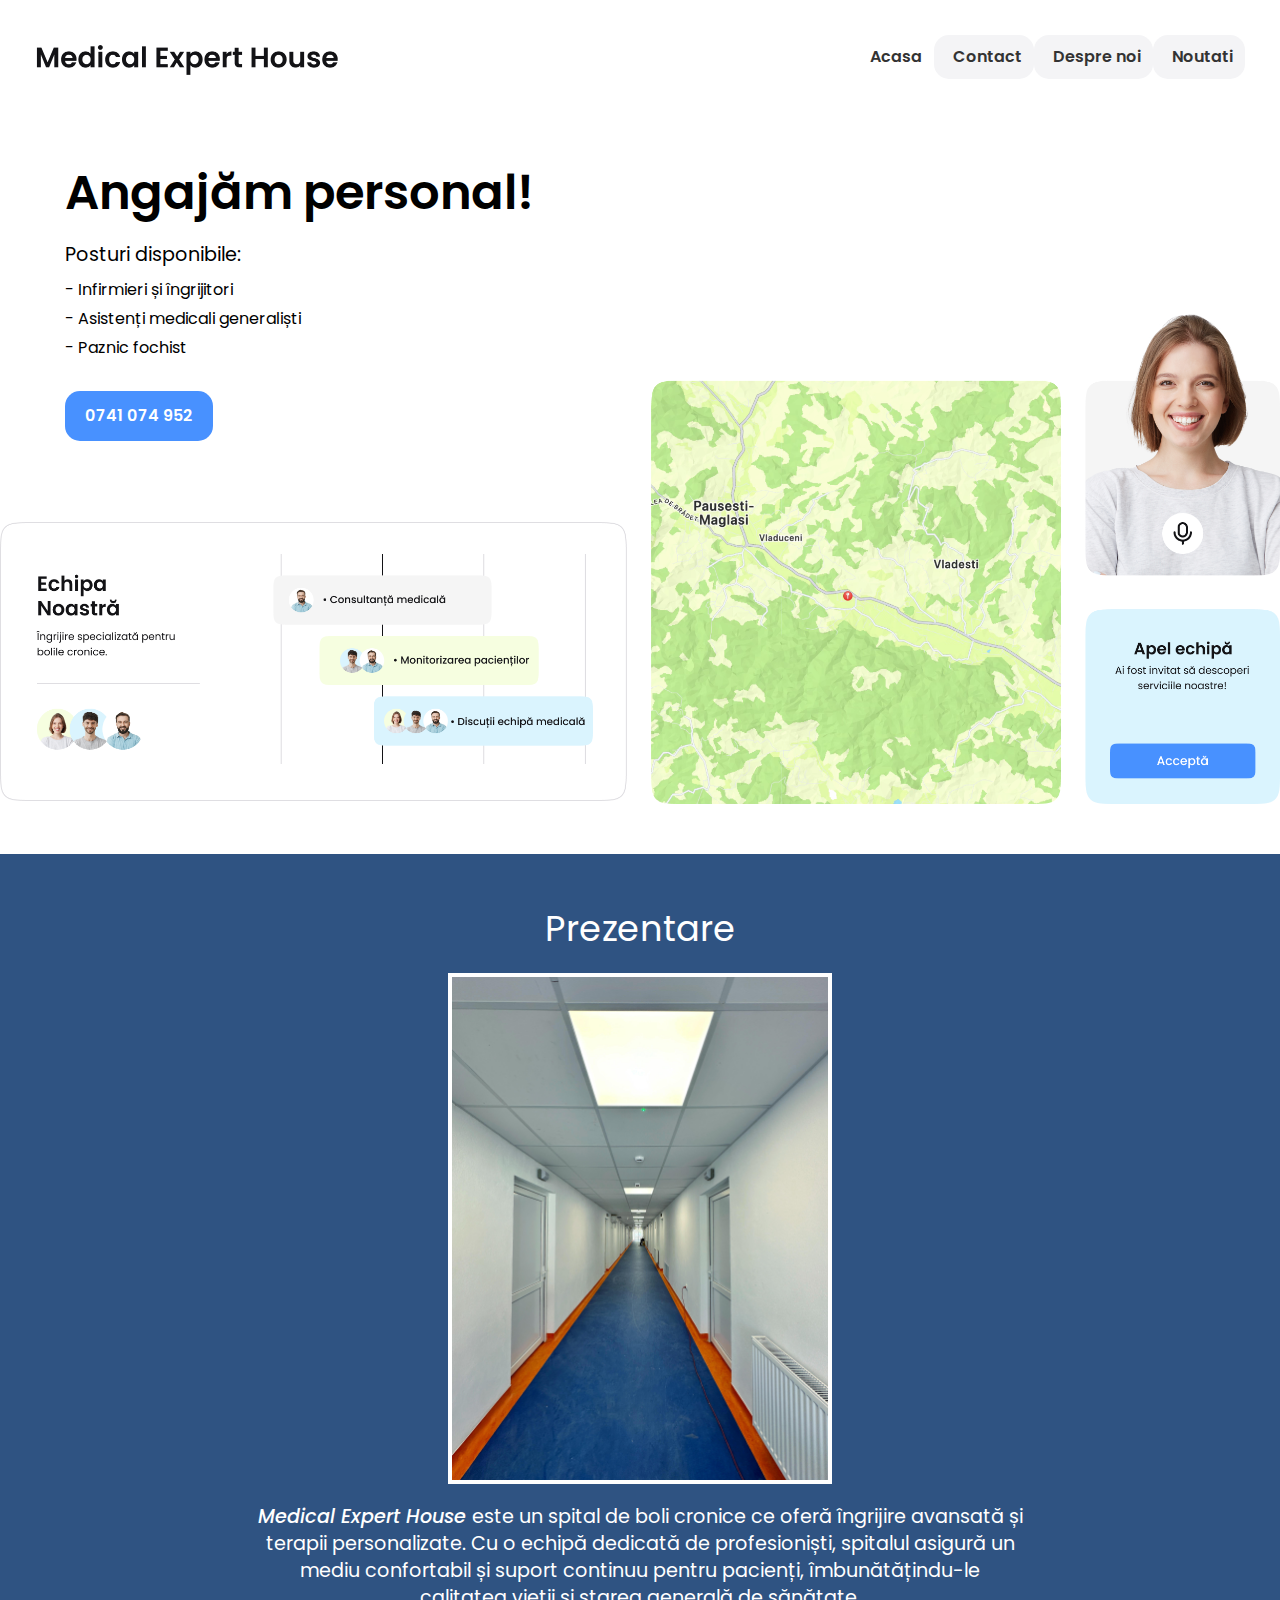
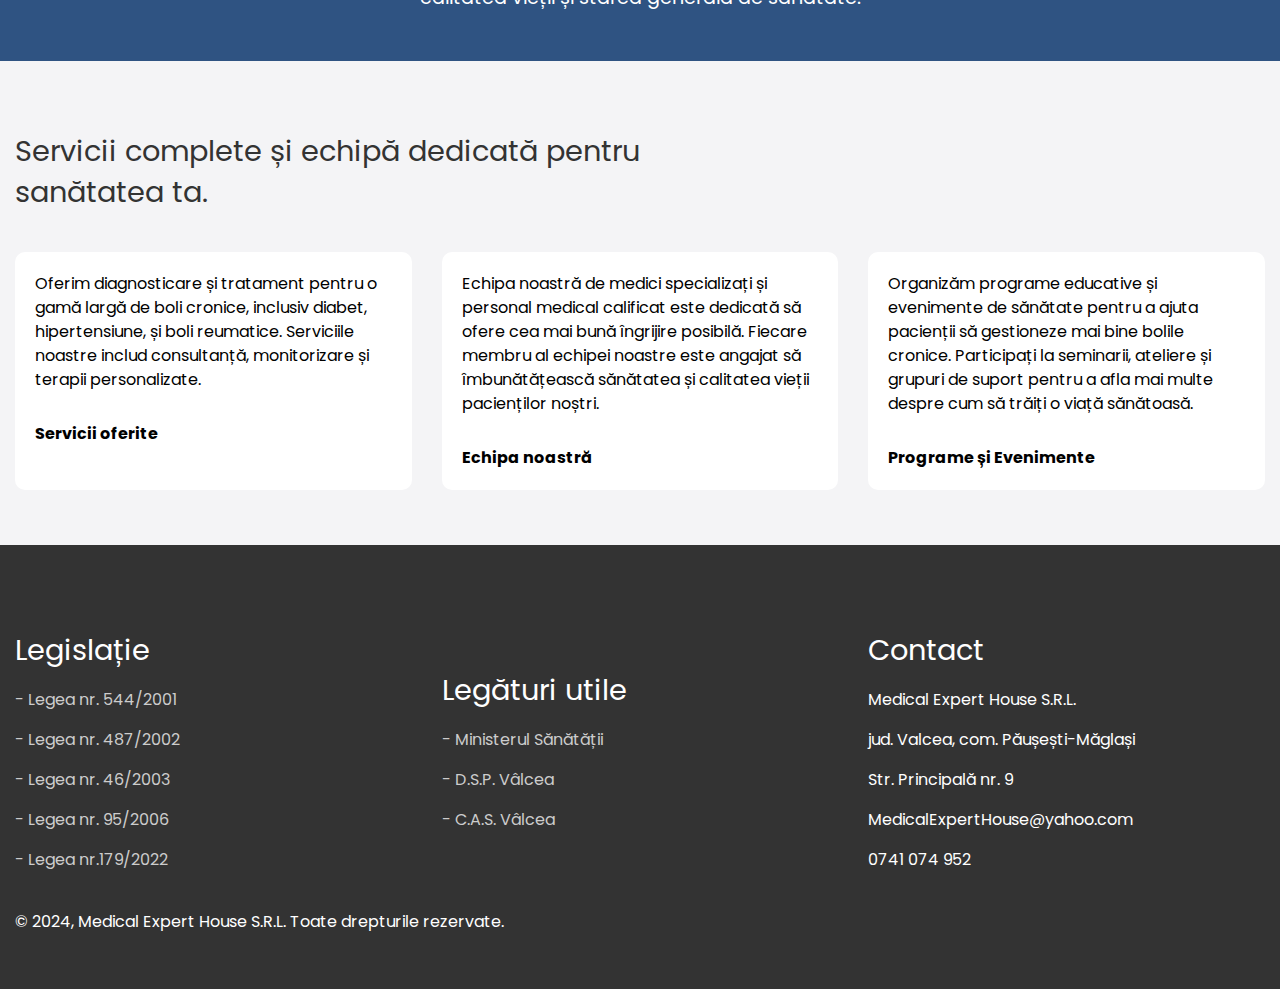
<file: index.html>
<!DOCTYPE html>
<html lang="en">

<head>
    <meta charset="UTF-8">
    <meta name="viewport" content="width=device-width, initial-scale=1.0">
    <title>Medical Expert House</title>

    <link rel="preconnect" href="https://fonts.googleapis.com">
    <link rel="preconnect" href="https://fonts.gstatic.com" crossorigin>
    <link href="https://fonts.googleapis.com/css2?family=Poppins:wght@300;400;500;600;700&display=swap"
        rel="stylesheet">

    <link rel="stylesheet" href="https://cdnjs.cloudflare.com/ajax/libs/font-awesome/6.5.2/css/all.min.css"
        integrity="sha512-SnH5WK+bZxgPHs44uWIX+LLJAJ9/2PkPKZ5QiAj6Ta86w+fsb2TkcmfRyVX3pBnMFcV7oQPJkl9QevSCWr3W6A=="
        crossorigin="anonymous" referrerpolicy="no-referrer" />

    <link rel="stylesheet" href="css/style.css">
    <link rel="website icon" href="images/favicon.ico" type="image/x-icon">
</head>

<body>
    <!-- NAVIGATION BAR -->
    <nav class="navbar">
        <div class="container">
            <div class="logo">
                <a href="index.html">
                    <img src="images/logo.png" alt="logo">
                </a>
            </div>

            <div class="main-menu">
                <ul>
                    <li>
                        <a href="index.html">
                            <i class="fas fa-arrow-left"></i> Acasa
                        </a>
                    </li>
                    <li>
                        <a class="btn" href="soon.html">
                            <i class="fas fa-phone"></i> Contact
                        </a>
                    </li>
                    <li>
                        <a class="btn" href="soon.html">
                            <i class="fas fa-info-circle"></i> Despre noi
                        </a>
                    </li>
                    <li>
                        <a class="btn" href="soon.html">
                            <i class="fas fa-newspaper"></i> Noutati
                        </a>
                    </li>
                </ul>
            </div>
            <!-- Hamburger Button -->
             <button class="hamburger-button">
                <div class="hamburger-line"></div>
                <div class="hamburger-line"></div>
                <div class="hamburger-line"></div>
             </button>
             <div class="mobile-menu">
                <ul>
                    <li>
                        <a href="index.html">
                            <i class="fas fa-arrow-left"></i> Acasa
                        </a>
                    </li>
                    <li>
                        <a class="btn" href="soon.html">
                            <i class="fas fa-phone"></i> Contact
                        </a>
                    </li>
                    <li>
                        <a class="btn" href="soon.html">
                            <i class="fas fa-info-circle"></i> Despre noi
                        </a>
                    </li>
                    <li>
                        <a class="btn" href="soon.html">
                            <i class="fas fa-newspaper"></i> Noutati
                        </a>
                    </li>
                </ul>
             </div>
        </div>
    </nav>

    <!-- Hero -->
    <section class="hero">
        <div class="container">
            <div class="hero-content">
                <h1 class="hero-heading text-xxl">
                    Angajăm personal!
                </h1>
                <p class="hero-text">
                    <h1 class="hero-heading text-md">
                    Posturi disponibile:
                    </h1>
                </p>
                <p class="hero-text">
                    - Infirmieri și îngrijitori 
                </p>
                <p class="hero-text">
                    - Asistenți medicali generaliști
                </p>
                <p class="hero-text">
                    - Paznic fochist
                </p>
                <div class="hero-buttons">
                    <a href="tel:+40741074952" class="btn btn-primary"><i class="fas fa-phone-volume"></i>  0741 074 952</a>
                    <h1 class="telnumber text-md">
                        <a href="tel:+40741074952">
                            <!-- Call: 0741 074 952 -->
                        </a>
                    </h1>
                </div>

            </div>
        </div>
    </section>
    
    <!-- Presentation Section -->
    <section class="presentation bg-dark">
        <div class="container-sm">
            <h2 class="presentation-heading text-xl text-center">
                Prezentare
            </h2>
            <div class="presentation-content">
                <a>
                    <img src="images/prezentare.jpeg" alt="presentation" 
                    class="presentation-preview" />
                </a>
                <div class="presentation-text">
                    <h2 class="presentation-heading text-md text-center">
                        <span class="presentation-bold">Medical Expert House  </span>
                        este un spital de boli cronice ce oferă 
                        îngrijire avansată și terapii personalizate. Cu o echipă dedicată 
                        de profesioniști, spitalul asigură un mediu confortabil și suport 
                        continuu pentru pacienți, îmbunătățindu-le calitatea vieții și starea 
                        generală de sănătate.
                    </h2>
                </div>
            </div>
        </div>
    </section>

    <!-- Testimonials -->
    <section class="testimonials bg-light">
        <div class="container">
            <h3 class="testimonials-heading text-lg">
                Servicii complete și echipă dedicată pentru sanătatea ta.
            </h3>
            <div class="testimonials-grid">
                <div class="card">
                    <p>
                        Oferim diagnosticare și tratament pentru o gamă 
                        largă de boli cronice, inclusiv diabet, hipertensiune, 
                        și boli reumatice. Serviciile noastre includ consultanță, 
                        monitorizare și terapii personalizate.
                    </p>
                    <p>Servicii oferite</p>
                    <p></p>
                </div>                
                <div class="card">
                    <p>
                        Echipa noastră de medici specializați și 
                        personal medical calificat este dedicată să 
                        ofere cea mai bună îngrijire posibilă. Fiecare 
                        membru al echipei noastre este angajat să îmbunătățească 
                        sănătatea și calitatea vieții pacienților noștri.
                    </p>
                    <p>Echipa noastră</p>
                    <p></p>
                </div>                
                <div class="card">
                    <p>
                        Organizăm programe educative și evenimente de 
                        sănătate pentru a ajuta pacienții să gestioneze 
                        mai bine bolile cronice. Participați la 
                        seminarii, ateliere și grupuri de suport pentru 
                        a afla mai multe despre cum să trăiți o viață 
                        sănătoasă.
                    </p>
                    <p>Programe și Evenimente</p>
                    <p></p>
                </div>
            </div>
        </div>
    </section>

<!-- Footer -->
 <footer class="footer bg-grey">
    <div class="container spacing">
        <div class="footer-grid">
            <div>
                <h4 class="text-lg">Legislație</h4>
                <ul>
                    <li><a href="https://legislatie.just.ro/Public/DetaliiDocument/31413">- Legea nr. 544/2001</a></li>
                    <li><a href="https://legislatie.just.ro/Public/DetaliiDocument/141231">- Legea nr. 487/2002</a></li>
                    <li><a href="https://legislatie.just.ro/Public/DetaliiDocument/41483">- Legea nr. 46/2003</a></li>
                    <li><a href="https://legislatie.just.ro/Public/DetaliiDocument/71139">- Legea nr. 95/2006</a></li>
                    <li><a href="https://legislatie.just.ro/Public/DetaliiDocument/256414">- Legea nr.179/2022</a></li>
                </ul>
            </div>
            <div>
                <h4 class="text-lg">Legături utile</h4>
                <ul>
                    <li><a href="http://www.ms.ro/">- Ministerul Sănătății</a></li>
                    <li><a href="http://www.aspjvalcea.ro/site/">- D.S.P. Vâlcea</a></li>
                    <li><a href="http://www.casan.ro/casvl/">- C.A.S. Vâlcea</a></li>
                </ul>
            </div>
            <div>
                <h4 class="text-lg">Contact</h4>
                <ul>
                    <li>Medical Expert House S.R.L.</li>
                    <li>jud. Valcea, com. Păușești-Măglași</li>
                    <li>Str. Principală nr. 9</li>
                    <li>MedicalExpertHouse@yahoo.com</li>
                    <li>0741 074 952</li>
                </ul>
            </div>
        </div>
        <div class="footer-meh">
             © 2024, Medical Expert House S.R.L. Toate drepturile rezervate.
        </div>
    </div>
 </footer>

<script src="js/main.js"></script>
</body>

</html>
</file>
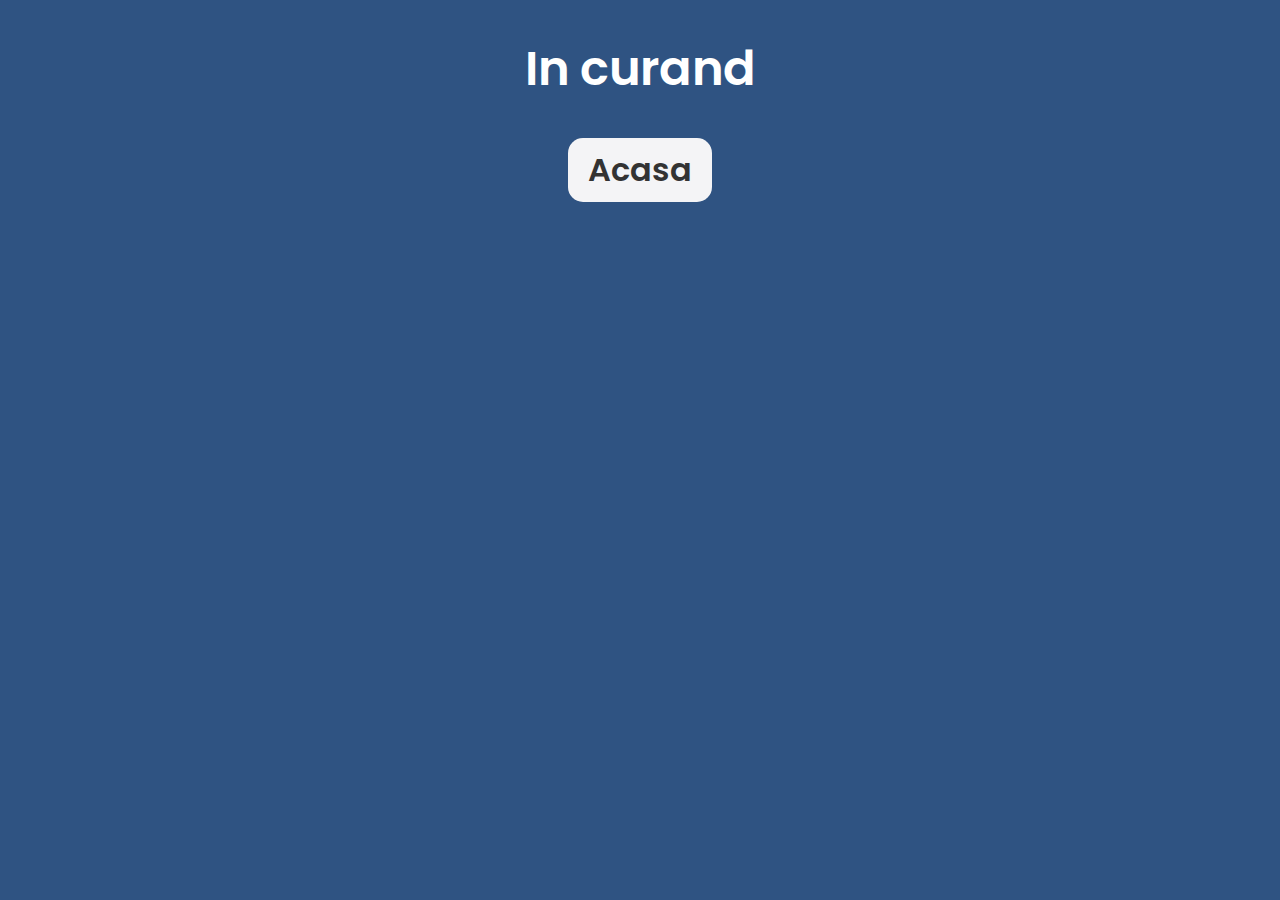
<file: soon.html>
<!DOCTYPE html>
<html lang="en">

<head>
    <meta charset="UTF-8">
    <meta name="viewport" content="width=device-width, initial-scale=1.0">
    <title>Medical Expert House</title>

    <link rel="preconnect" href="https://fonts.googleapis.com">
    <link rel="preconnect" href="https://fonts.gstatic.com" crossorigin>
    <link href="https://fonts.googleapis.com/css2?family=Poppins:wght@300;400;500;600;700&display=swap"
        rel="stylesheet">

    <link rel="stylesheet" href="https://cdnjs.cloudflare.com/ajax/libs/font-awesome/6.5.2/css/all.min.css"
        integrity="sha512-SnH5WK+bZxgPHs44uWIX+LLJAJ9/2PkPKZ5QiAj6Ta86w+fsb2TkcmfRyVX3pBnMFcV7oQPJkl9QevSCWr3W6A=="
        crossorigin="anonymous" referrerpolicy="no-referrer" />

    <link rel="stylesheet" href="css/style.css">
    <link rel="website icon" href="images/favicon.ico" type="image/x-icon">
</head>

<body class="soon">
	In curand
	<div>
		<a class="btn soonbtn" href="index.html">
			<i class="fas fa-arrow-left"></i> Acasa
		</a>
	</div>
</body>
</file>
<file: css/style.css>
*
{
    box-sizing: border-box;
    margin: 0;
    padding: 0;
}

:root
{
    --primary-color: #4891ff;
    --light-color: #f4f4f6;
    --dark-color: #111;
    --darkgrey-color: #2f5382;
}

body
{
    font-family: 'Poppins', sans-serif;
    font-size: 16px;
    line-height: 1.5;
    background: #fff;
    overflow-x: hidden;
}

a
{
    text-decoration: none;
    color: #333;
}

ul
{
    list-style: none;
}

img
{
    max-width: 100%;
}

/* NAVBAR */
.navbar
{
    background-color: #fff;
    padding: 20px;
}
.navbar .container
{
    display: flex;
    justify-content: space-between;
    align-items: center;
}
.navbar .container .logo
{
    width: 304px;
    height: 32px;
}
.navbar .main-menu ul
{
    display: flex;
}
.navbar ul li a
{
    padding: 10px 12px;
    display: block;
    font-weight: 600;
    transition: 0.5s;
}
.navbar ul li a:hover
{
    color: var(--primary-color);
}

.navbar ul li a i
{
    margin-right: 7px;
}

/* HERO */
.hero
{
    margin-bottom: 50px;
}
.hero .container
{
    background: url('../images/hero.png') no-repeat;
    background-size: contain;
    background-position: center bottom;
    height: 640px;
}
.hero .hero-content
{
    width: 70%;
    margin-top: 50px;
    margin-left: 50px;
}
.hero .hero-text
{
    width: 70%;
    margin-bottom: 5px;
}

/* Presentation */
.presentation
{
    padding: 10px 0 40px;
}
.presentation-content
{
    display: flex;
    flex-direction: column;
    align-items: center;
}
.presentation-content img
{
    max-width: 50%;
    display: block;
    margin: 0 auto;
    border: 4px solid rgb(255, 255, 255);
}
.presentation-text
{
    display: block;
    margin: 0 auto;
}
.presentation-bold
{
    font-weight: 500;
    font-style: italic;
}
.presentation-preview
{
    margin-bottom: 40px;
}

/* Testimonials */
.testimonials
{
    padding: 40px 0;
}
.testimonials .testimonials-heading
{
    width: 700px; 
    margin-bottom: 40px;
}
.testimonials-grid
{
    display: grid;
    grid-template-columns: 1fr 1fr 1fr;
    gap: 30px;
}
.testimonials .card p:nth-child(2)
{
    margin-top:30px;
    font-weight: bold;
}

/* Footer */
.footer
{
    padding: 40px 0;
}
.footer h4
{
    margin-bottom: 10px;
}
.footer ul li
{
    line-height: 2.5;
}
.footer a
{
    color: #ccc;
}
.footer-grid
{
    display: grid;
    grid-template-columns: 1fr 1fr 1fr;
    gap: 30px;
    justify-content: center;
    align-items: center;
}
.footer .card
{
    margin: 20px 30px 30px 0;
}
.footer-meh
{
    margin-top: 30px;
}

/* UTILITY CLASSES */
.container
{
    max-width: 1600px;
    margin: 15px auto;
    padding: 0 15px;
}
.container-sm
{
    max-width: 800px;
    margin: 0 auto;
    padding: 0 15px;
}

/* Buttons */
.telnumber
{
    display: inline-block;
    padding: 13px 20px;
    background: #fff;
    color: #333;
    font-weight: 600;
    text-decoration: none;
    border: none;
    border-radius: 15px;
    cursor: pointer;
    transition: 0.5s;
}

.btn
{
    display: inline-block;
    padding: 13px 20px;
    background: var(--light-color);
    color: #333;
    font-weight: 600;
    text-decoration: none;
    border: none;
    border-radius: 15px;
    cursor: pointer;
    transition: 0.5s;
}
.btn:hover
{
    background-color: #dfdfdf;
}

.btn-primary
{
    background: var(--primary-color);
    color: #fff;
}
.btn-dark
{
    background: var(--dark-color);
    color: #fff;
}
.btn-block
{
    display: block;
    width: 100%;
}

/* Text Classes */
.text-xxl
{
    font-size: 3rem;
    line-height: 1.2;
    font-weight: 600;
    margin: 40px 0 20px;
}

.text-xl
{
    font-size: 2.2rem;
    line-height: 1.4;
    font-weight: normal;
    margin: 40px 0 20px;
}

.text-lg
{
    font-size: 1.8rem;
    line-height: 1.4;
    font-weight: normal;
    margin: 30px 0 20px;
}

.text-md
{
    font-size: 1.2rem;
    line-height: 1.4;
    font-weight: normal;
    margin: 20px 0 10px;
}

.text-sm
{
    font-size: 0.9rem;
    line-height: 1.4;
    font-weight: normal;
    margin: 10px 0 5px;
}

.text-center
{
    text-align: center;
}

/* Background */
.bg-primary
{
    background: var(--primary-color);
    color: #fff;
}
.bg-light
{
    background: var(--light-color);
    color: #333;
}
.bg-dark
{
    background: var(--darkgrey-color);
    color: #fff;
}
.bg-grey
{
    background: #333;
    color: #fff;
}
.bg-black
{
    background: var(--dark-color);
    color: #fff;
}

/* Cards */
.card
{
    background: #fff;
    color: #000;
    border-radius: 10px;
    padding: 20px;
}

/* SOON-PAGE */
.soon
{
    background-image: url(../images/bg.jpg);
    text-align: center;

    font-size: 3rem;
    line-height: 1.2;
    font-weight: 600;
    margin: 40px 0 20px;

    background: var(--darkgrey-color);
    color: #fff;
}
.soonbtn
{
    border: 50px;

    font-size: 2rem;
    line-height: 1.2;
    font-weight: 600;
    margin: 40px 0 20px;
}


/* Hamburger Button */
.hamburger-button
{
    display: none;
    background: none;
    border: none;
    cursor: pointer; 
    padding: 10px; 
    z-index: 1000;
}
.hamburger-button .hamburger-line
{
    width: 30px; 
    height: 3px;
    background: #333;
    margin: 6px 0;
}

/* Mobile Menu */
.mobile-menu
{
    position: fixed;
    top: 0;
    right: -300px;
    width: 250px;
    height: 100%;
    z-index: 100;
    background: #fff;
    box-shadow: Opx Opx 10px rgba (0,0,0,0.2);
    transition: right 0.3s ease-in-out;
}
.mobile-menu ul
{
    margin-top: 100px;
    padding-right: 10px;

}
.mobile-menu ul li
{
    margin: 10px 0;
}
.mobile-menu ul a
{
    font-size: 20px;
    transition: 0.3s;
}
.mobile-menu.active
{
    right: 0;
}


/* Media Queries */
@media (max-width: 960px) 
{
    .text-xxl
    {
        font-size: 2rem;
    }

    .hero .container
    {
        height: 500px;
    }

    .testimonials .testimonials-heading
    {
        width: 100%;
        text-align: center;
    }
    .testimonials .testimonials-grid
    {
        grid-template-columns: 1fr;
    }
}
@media (max-width: 670px) 
{
    .navbar .main-menu
    {
        display: none;
    }

    .navbar .hamburger-button
    {
        display: block;
    }

    .hero .container
    {
        background: url('../images/heromb.png') no-repeat;
        background-size: 420px 480px;
        background-position: bottom;
        height: 780px;
    }

    .hero .hero-content
    {
        width: 100%;
        text-align: center;
        padding-right: 100px;
    }

    .hero .hero-text
    {
        width: 100%;
        text-align: center;
    }

    .hero .hero-buttons .btn {
        margin-bottom: 10px;
        display: block;
        width: 100%;
      }

    .testimonials .testimonials-heading
    {
        width: 100%;
        text-align: center;
    }
    .testimonials .testimonials-grid, .footer .footer-grid
    {
        grid-template-columns: 1fr;
    }

    .footer .card
    {
        margin-right: 0;
    }
    .footer .footer-grid > div
    {
        text-align: center;
    }

    /* Text */
    .text-xl
    {
        font-size: 1.9rem;
    }
    .text-lg
    {
        font-size: 1.5rem;
    }
    .text-md
    {
        font-size: 1.1rem;
    }
}
@media (max-width: 500px) 
{
    .text-xxl 
    {
        font-size: 2rem;
    }
}
@media (max-width: 850px) 
{
    .navbar .main-menu
    {
        display: none;
    }

    .navbar .hamburger-button
    {
        display: block;
    }
}
</file>
